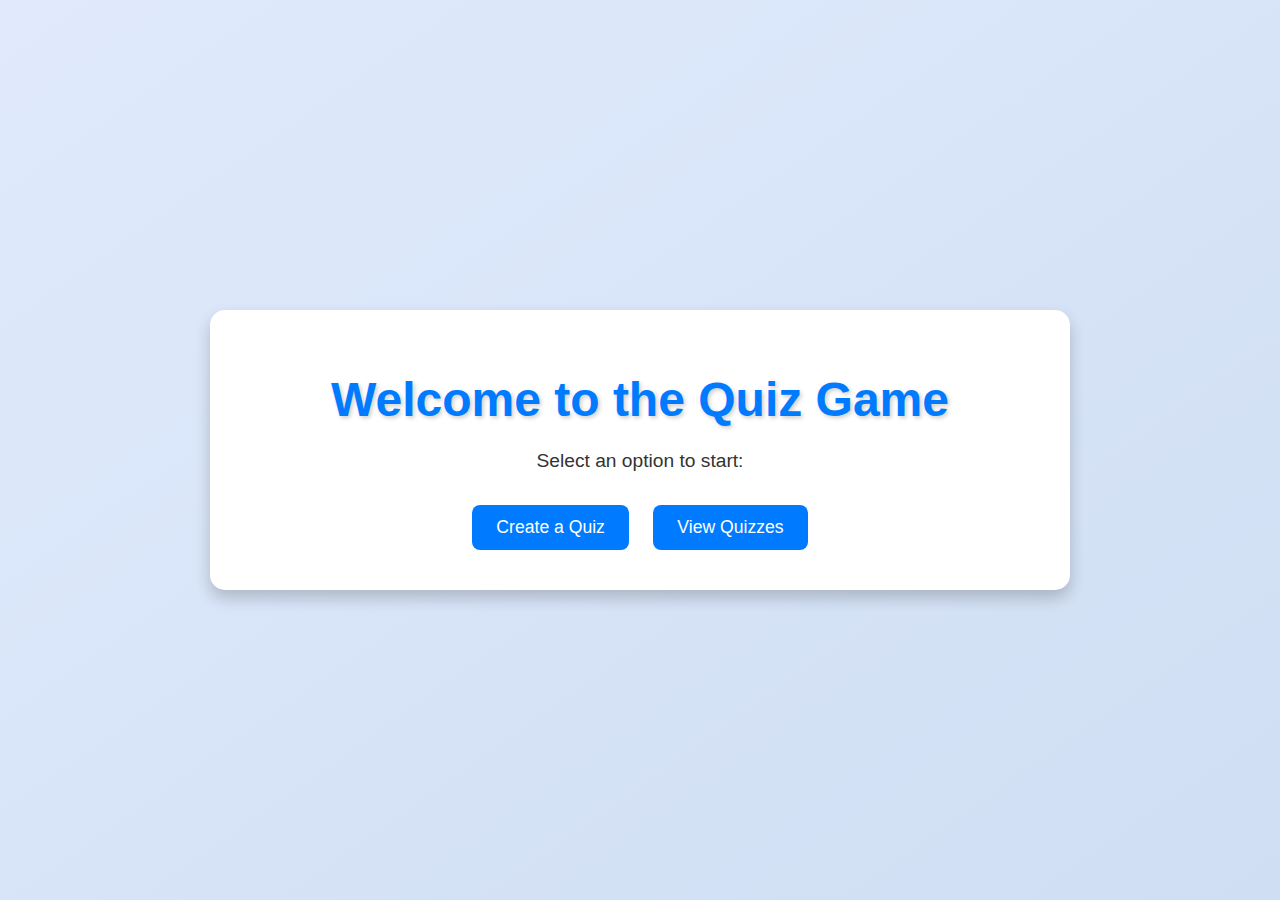
<file: index.html>
<!DOCTYPE html>
<html lang="en">
<head>
    <meta charset="UTF-8">
    <meta name="viewport" content="width=device-width, initial-scale=1.0">
    <title>Quiz Game</title>
    <link rel="stylesheet" href="styles.css">
</head>
<body>
    <div class="container">
        <h1>Welcome to the Quiz Game</h1>
        <p>Select an option to start:</p>
        <a href="create-quiz.html" class="start-button">Create a Quiz</a>
        <a href="quizzes.html" class="start-button">View Quizzes</a>
    </div>
</body>
</html>
</file>
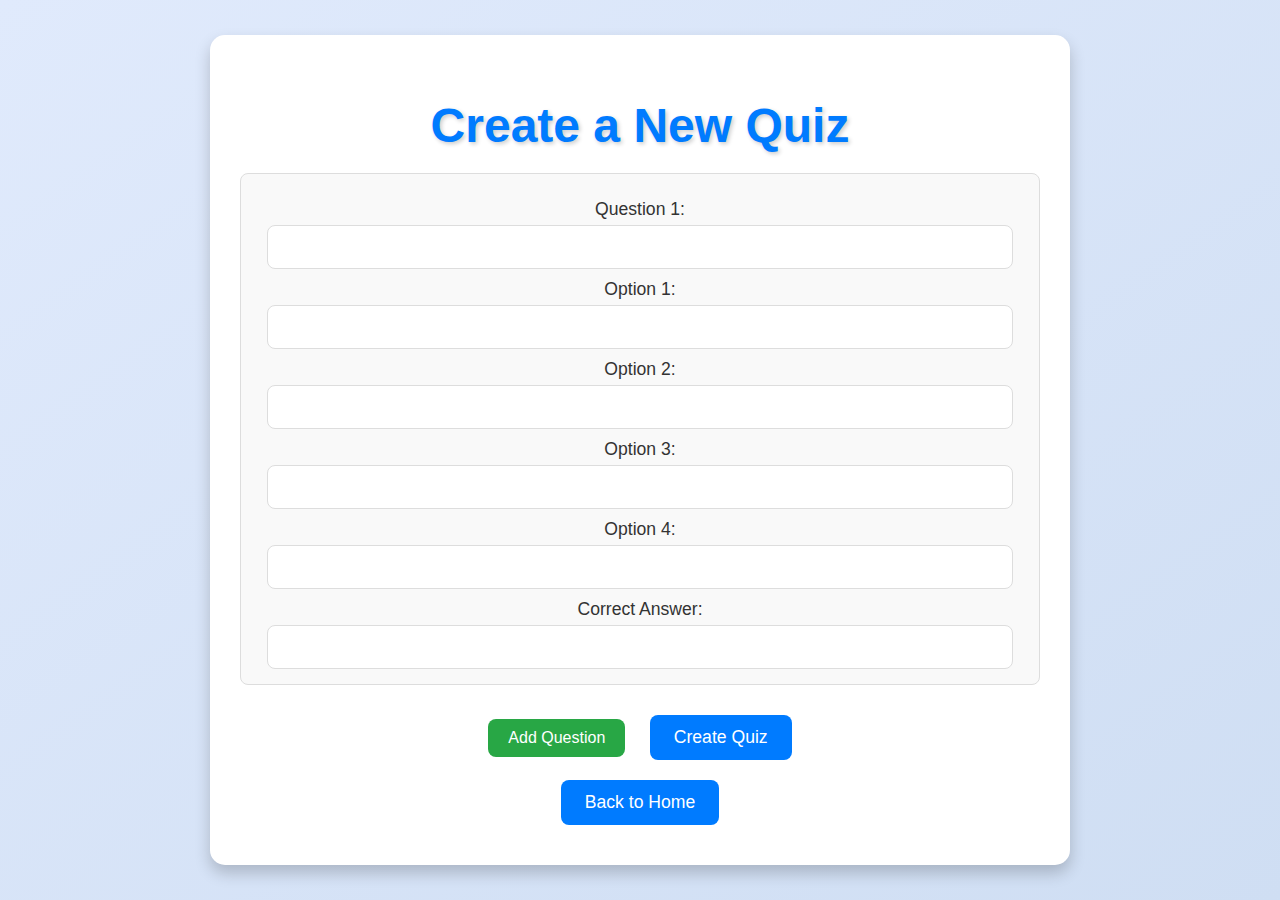
<file: create-quiz.html>
<!DOCTYPE html>
<html lang="en">
<head>
    <meta charset="UTF-8">
    <meta name="viewport" content="width=device-width, initial-scale=1.0">
    <title>Create a Quiz</title>
    <link rel="stylesheet" href="styles.css">
</head>
<body>
    <div class="container">
        <h1>Create a New Quiz</h1>
        <form id="create-quiz-form">
            <div id="questions-container">
                <div class="question-item">
                    <label for="question-1">Question 1:</label>
                    <input type="text" id="question-1" name="questions[0][question]" required>
                    <div>
                        <label for="option-1-1">Option 1:</label>
                        <input type="text" id="option-1-1" name="questions[0][options][0]" required>
                        <label for="option-1-2">Option 2:</label>
                        <input type="text" id="option-1-2" name="questions[0][options][1]" required>
                        <label for="option-1-3">Option 3:</label>
                        <input type="text" id="option-1-3" name="questions[0][options][2]" required>
                        <label for="option-1-4">Option 4:</label>
                        <input type="text" id="option-1-4" name="questions[0][options][3]" required>
                    </div>
                    <label for="answer-1">Correct Answer:</label>
                    <input type="text" id="answer-1" name="questions[0][answer]" required>
                </div>
            </div>
            <button type="button" id="add-question-button">Add Question</button>
            <button type="submit">Create Quiz</button>
        </form>
        <a href="index.html" class="start-button">Back to Home</a>
    </div>
    <script src="create-quiz.js"></script>
</body>
</html>
</file>
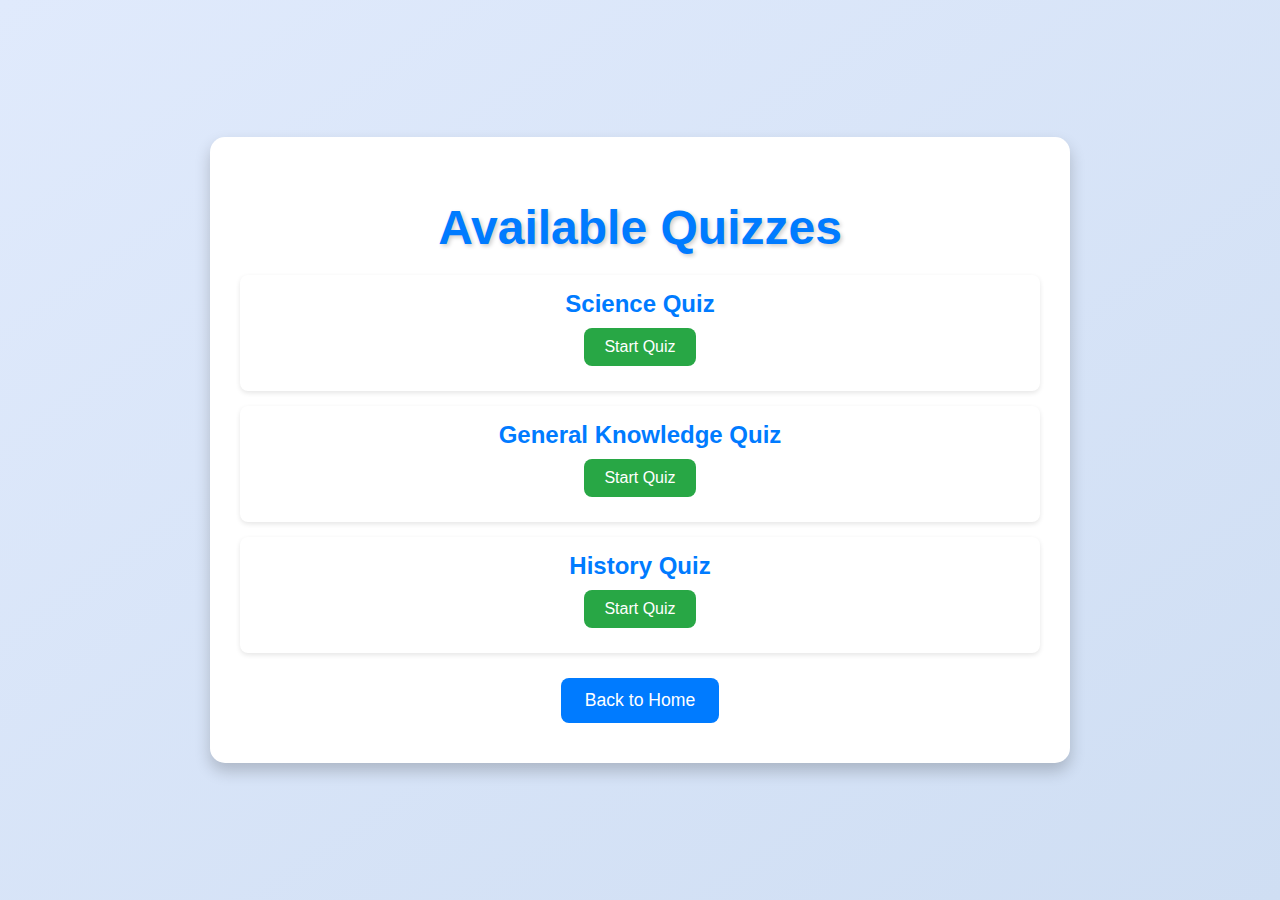
<file: quizzes.html>
<!DOCTYPE html>
<html lang="en">
<head>
    <meta charset="UTF-8">
    <meta name="viewport" content="width=device-width, initial-scale=1.0">
    <title>Available Quizzes</title>
    <link rel="stylesheet" href="styles.css">
</head>
<body>
    <div class="container">
        <h1>Available Quizzes</h1>
        <div id="quizzes-list"></div>
        <a href="index.html" class="start-button">Back to Home</a>
    </div>
    <script src="quizzes.js"></script>
</body>
</html>
</file>
<file: styles.css>
/* Global Styles */
body {
    font-family: 'Arial', sans-serif;
    background: linear-gradient(to bottom right, #e0eafc, #cfdef3);
    margin: 0;
    padding: 0;
    display: flex;
    justify-content: center;
    align-items: center;
    height: 100vh;
    color: #333;
}

.container {
    background: #ffffff;
    padding: 30px;
    border-radius: 15px;
    box-shadow: 0 8px 16px rgba(0, 0, 0, 0.2);
    max-width: 800px;
    width: 100%;
    text-align: center;
    animation: fadeIn 1s ease-out;
}

h1 {
    color: #007bff;
    font-size: 3em;
    margin-bottom: 20px;
    font-weight: bold;
    text-shadow: 2px 2px 4px rgba(0, 0, 0, 0.2);
}

h2 {
    color: #333;
    font-size: 2em;
    margin-bottom: 15px;
}

p {
    font-size: 1.2em;
    margin-bottom: 20px;
    line-height: 1.5;
}

.start-button, button {
    display: inline-block;
    margin: 10px;
    padding: 12px 24px;
    background: #007bff;
    color: #ffffff;
    text-decoration: none;
    border-radius: 8px;
    transition: background 0.3s ease, transform 0.3s ease, box-shadow 0.3s ease;
    font-size: 1.1em;
}

.start-button:hover, button:hover {
    background: #0056b3;
    transform: scale(1.05);
    box-shadow: 0 6px 12px rgba(0, 0, 0, 0.3);
}

button {
    background: #28a745;
    border: none;
    cursor: pointer;
}

button:hover {
    background: #218838;
}

#quiz-container {
    background: #f9f9f9;
    border: 1px solid #ddd;
    border-radius: 12px;
    padding: 25px;
    margin-bottom: 20px;
    animation: slideIn 0.5s ease-out;
    box-shadow: 0 4px 8px rgba(0, 0, 0, 0.1);
}

input[type="radio"] {
    margin-right: 10px;
    accent-color: #007bff; /* Modern color accent for radio buttons */
}

label {
    display: block;
    margin-top: 10px;
    font-size: 1.1em;
}

input, textarea {
    width: calc(100% - 22px);
    padding: 12px;
    margin-top: 5px;
    border-radius: 8px;
    border: 1px solid #ddd;
    font-size: 1em;
    box-sizing: border-box;
}

textarea {
    resize: vertical;
}

button[type="submit"] {
    margin-top: 10px;
    background: #007bff;
    color: #ffffff;
    border: none;
    cursor: pointer;
    padding: 12px 24px;
    font-size: 1.1em;
    transition: background 0.3s ease, transform 0.3s ease, box-shadow 0.3s ease;
}

button[type="submit"]:hover {
    background: #0056b3;
    transform: scale(1.05);
    box-shadow: 0 6px 12px rgba(0, 0, 0, 0.2);
}

#feedback-form {
    background: #f9f9f9;
    padding: 25px;
    border-radius: 12px;
    box-shadow: 0 4px 8px rgba(0, 0, 0, 0.1);
    animation: slideIn 0.5s ease-out;
}

/* Additional CSS for Quiz Creation and List */
.question-item {
    margin-bottom: 20px;
    padding: 15px;
    border: 1px solid #ddd;
    border-radius: 8px;
    background: #f9f9f9;
}

#questions-container {
    margin-bottom: 20px;
}

.quiz-item {
    background: #ffffff;
    padding: 15px;
    border-radius: 8px;
    box-shadow: 0 2px 5px rgba(0, 0, 0, 0.1);
    margin-bottom: 15px;
}

.quiz-item h2 {
    margin: 0;
    font-size: 1.5em;
    color: #007bff;
}

button {
    font-size: 1em;
    padding: 10px 20px;
}

input[type="radio"] {
    margin-right: 10px;
}

button {
    font-size: 1em;
}

/* Keyframes for Animations */
@keyframes fadeIn {
    from {
        opacity: 0;
    }
    to {
        opacity: 1;
    }
}

@keyframes slideIn {
    from {
        transform: translateY(-20px);
        opacity: 0;
    }
    to {
        transform: translateY(0);
        opacity: 1;
    }
}

/* Media Queries */
@media (max-width: 768px) {
    .container {
        padding: 20px;
    }
    input, textarea {
        width: calc(100% - 14px);
    }
}
</file>
